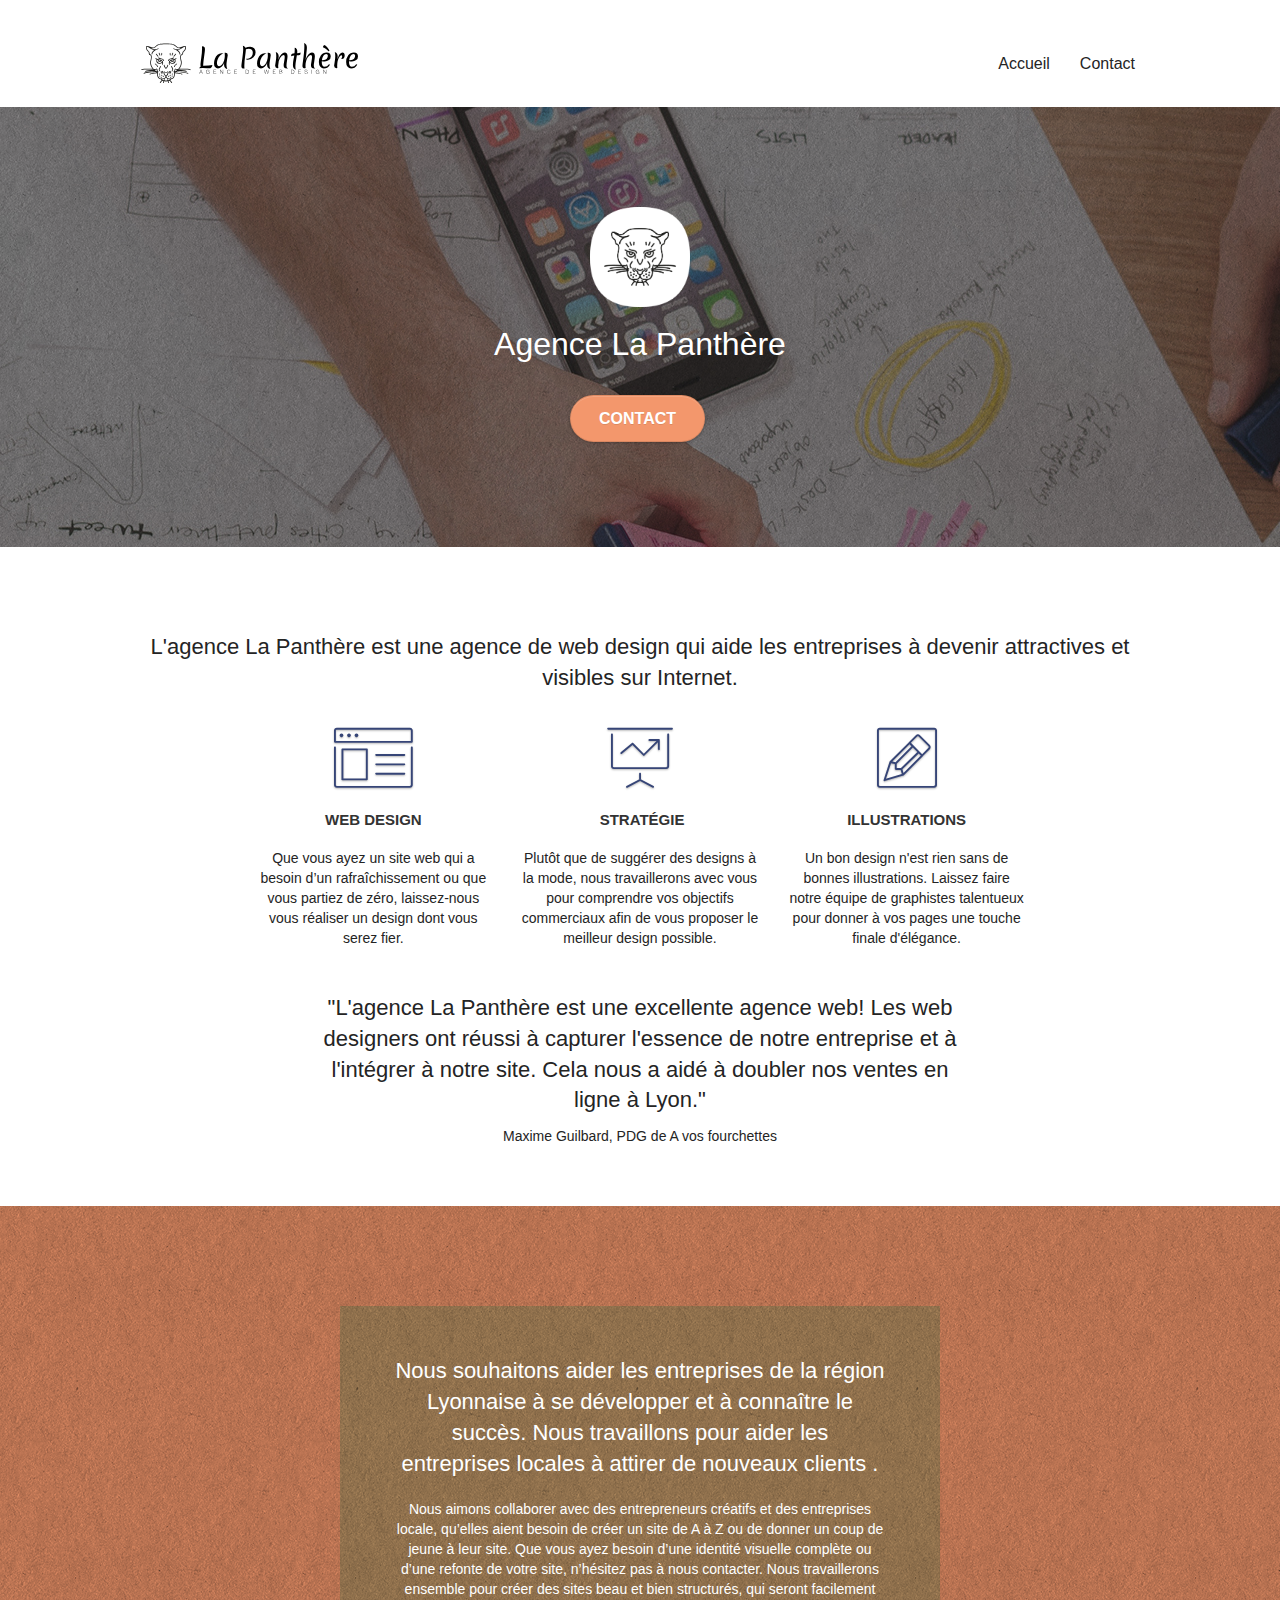
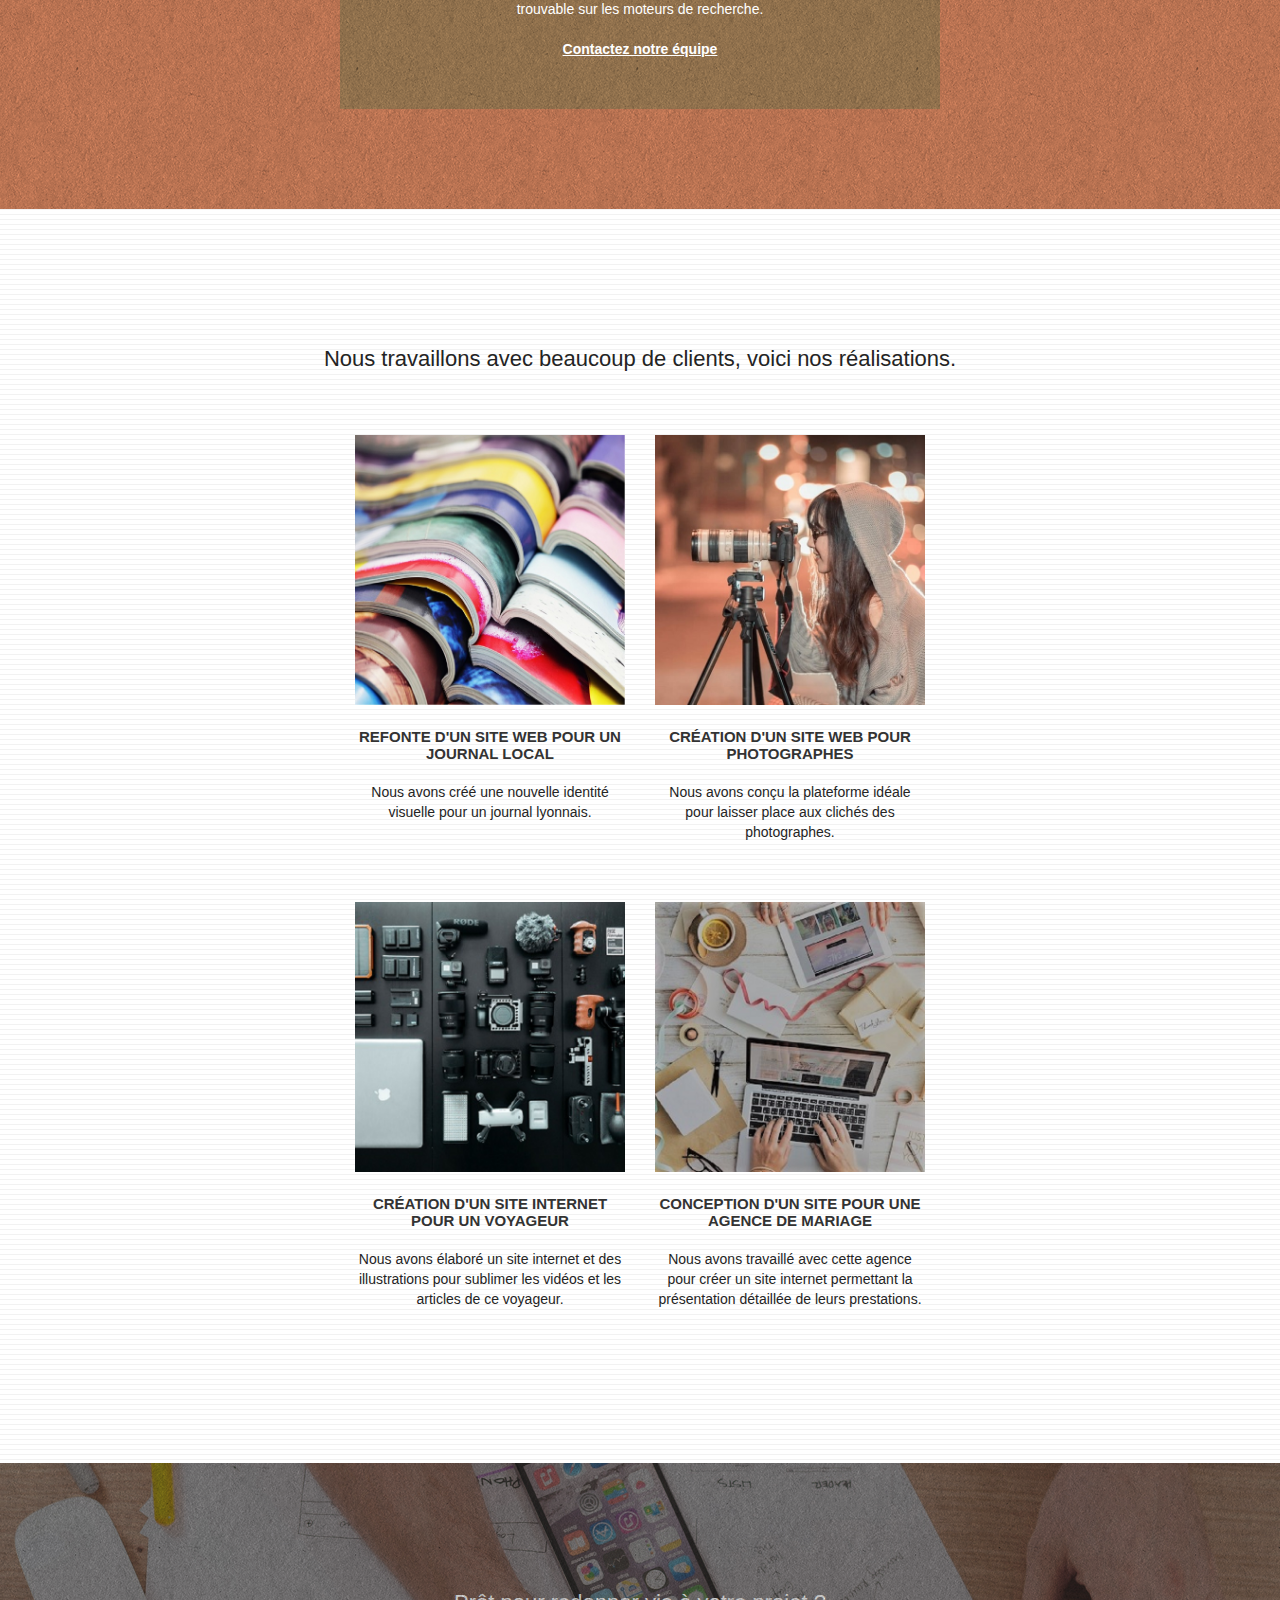
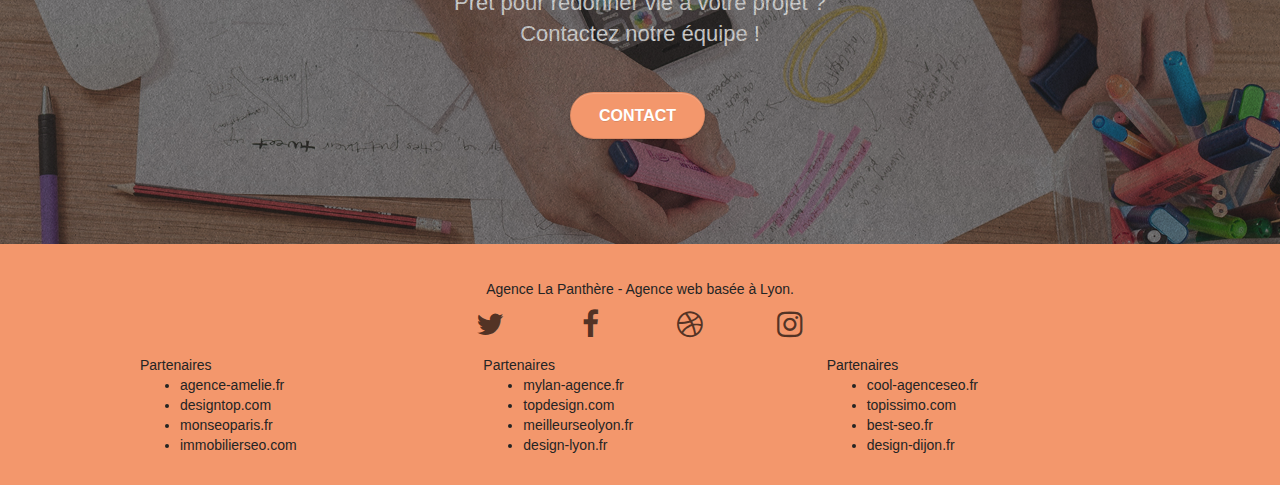
<file: index.html>
<!doctype html>
<html lang="fr">

<head>
	<meta charset="utf-8">
	<meta name="keywords"
		content="entreprise webdesign Lyon, agence design lyon, agence design, agence webdesign, seo, site web, site internet ">
	<meta name="description"
		content="Une agence de webmarketing  à Lyon Panthère est spécialisée dans la promotion de contenus digitaux pour développer la visibilité d’une entreprise ou d’une institution. Elle propose ainsi diverses prestations en actionnant divers leviers sur différents supports : moteurs de recherche, réseaux sociaux, emailing, affiliation … en fonction de la stratégie de marketing digital de son client.">
	<meta name="viewport" content="width=device-width, initial-scale=1.0, viewport-fit=cover">
	<link rel="shortcut icon" type="image/png" href="favicon.jpg">

	<link rel="stylesheet" type="text/css" href="./css/bootstrap.css">
	<link rel="stylesheet" type="text/css" href="style.css">
	<link rel="stylesheet" type="text/css" href="./css/font-awesome.css">
	<link rel="stylesheet" type="text/css" href="./css/et-line.css">


	<script src="./js/jquery-2.1.0.js"></script>
	<script src="./js/bootstrap.js"></script>
	<script src="./js/blocs.js"></script>
	<script src="./js/jquery.touchSwipe.js" defer></script>
	<script src="./js/gmaps.js"></script>

	<title>Agence Panthère</title>


	<!-- Analytics -->

	<!-- Analytics END -->

</head>

<body>
	<!-- Principal conteneur -->
	<div class="page-container">

		<!-- bloc-0 -->
		<div class="bloc bgc-white l-bloc " id="bloc-0">
			<div class="container bloc-sm">

				<nav class="navbar row">
					<div class="navbar-header">
						<!-- <div class="keywords" style="color:#cccccc;font-size:1px;">Agence web à lyon, stratégie web,
							web design, illustrations, design de site web, site web, web, internet, site internet, site
						</div> -->
						<a class="navbar-brand" href="index.html"><img src="img/agence-la-panthere-monochrome.svg"
								alt="un logo d'agence monochrome avec une tete de panthère" height="40" /></a>
						<!-- <div class="keywords" style="color:#cccccc;font-size:1px;">Agence web à lyon, stratégie web,
							web design, illustrations, design de site web, site web, web, internet, site internet, site
						</div> -->
						<button id="nav-toggle" type="button" class="ui-navbar-toggle navbar-toggle"
							data-toggle="collapse" data-target=".navbar-1">
							<span class="sr-only">Toggle navigation</span><span class="icon-bar"></span><span
								class="icon-bar"></span><span class="icon-bar"></span>
						</button>
					</div>
					<div class="collapse navbar-collapse navbar-1 special-dropdown-nav">
						<ul class="site-navigation nav navbar-nav">
							<li>
								<a href="index.html">Accueil</a>
							</li>
							<li>
							</li>
							<li>
								<a href="page2.html">Contact</a>
							</li>
						</ul>
					</div>
				</nav>
			</div>
		</div>
		<!-- bloc-0 END -->

		<!-- bloc-1-presentation -->
		<div class="bloc bgc-dark-slate-blue bg-banniere d-bloc bg-t-edge bloc-bg-texture texture-paper b-parallax"
			id="bloc-1-hero">
			<div class="container bloc-lg">
				<div class="row tight-width-whitespace">
					<div class="col-sm-12">
						<img src="img/logo.png" class="center-block image-resize-mode" width="100"
							alt="un logo monochrome avec une tete de panthère" />
						<h1 class="text-center hero-bloc-text tc-white ">
							Agence La Panthère
						</h1>
						<div class="text-center">
							<a href="page2.html" class="btn btn-lg btn-clean btn-rd cta-hero btn-atomic-tangerine"
								id="cta-hero">Contact</a>
						</div>
					</div>
				</div>
			</div>
		</div>
		<!-- bloc-1-presentation END -->

		<!-- bloc-2-services -->
		<div class="bloc bgc-white l-bloc" id="bloc-2-services">
			<div class="container bloc-md">
				<div class="row">
					<div class="col-sm-12 text-center">

						<h2>L'agence La Panthère est une agence de web design qui aide les entreprises à devenir
							attractives et visibles sur Internet.</h2>
					</div>
				</div>
				<div class="row voffset-lg med-width-whitespace">
					<div class="col-sm-4">
						<div class="text-center">
							<span class="et-icon-browser sm-shadow icon-dark-slate-blue icons icon-lg"></span>
						</div>
						<h3 class="mg-md text-center">
							Web design
						</h3>
						<p class="text-center ">
							Que vous ayez un site web qui a besoin d&rsquo;un rafraîchissement ou que vous partiez de
							zéro, laissez-nous vous réaliser un design dont vous serez fier.
						</p>
					</div>
					<div class="col-sm-4">
						<div class="text-center">
							<span class="et-icon-presentation sm-shadow icon-dark-slate-blue icons icon-lg"></span>
						</div>
						<h3 class="mg-md text-center">
							&nbsp;Stratégie
						</h3>
						<p class="text-center ">
							Plutôt que de suggérer des designs à la mode, nous travaillerons avec vous pour comprendre
							vos objectifs commerciaux afin de vous proposer le meilleur design possible.<br>
						</p>
					</div>
					<div class="col-sm-4">
						<div class="text-center">
							<span class="et-icon-edit sm-shadow icon-dark-slate-blue icons icon-lg"></span>
						</div>
						<h3 class="mg-md text-center">
							Illustrations
						</h3>
						<p class="text-center ">
							Un bon design n'est rien sans de bonnes illustrations. Laissez faire notre équipe de
							graphistes talentueux pour donner à vos pages une touche finale d'élégance.
						</p>
					</div>
				</div>
				<div class="row voffset-lg voffset">
					<div class="col-xs-12 col-md-8 col-md-offset-2 text-center">
						<h2>
							"L'agence La Panthère est une excellente agence web! Les web designers ont réussi à
							capturer
							l'essence de notre entreprise et à l'intégrer à notre site. Cela nous a aidé à doubler
							nos
							ventes en ligne à Lyon."
						</h2>

						<p> Maxime Guilbard, PDG de A vos fourchettes</p>
					</div>
				</div>
			</div>
		</div>
		<!-- bloc-2-services END -->

		<!-- bloc-3-what-i-do -->
		<div class="bloc tc-white bgc-atomic-tangerine bg-presentation d-bloc bloc-bg-texture texture-paper b-parallax"
			id="bloc-3-what-i-do">
			<div class="container bloc-lg">
				<div class="row tight-width-whitespace black-background">
					<div class="col-sm-12">
						<h2 class="mg-md text-center tc-white">
							Nous souhaitons aider les entreprises de la région Lyonnaise à se développer et à connaître
							le succès. Nous travaillons pour aider les entreprises locales à attirer de nouveaux clients
							.<br>
						</h2>
						<p class="text-center white">
							Nous aimons collaborer avec des entrepreneurs créatifs et des entreprises locale, qu’elles
							aient besoin de créer un site de A à Z ou de donner un coup de jeune à leur site. Que vous
							ayez besoin d’une identité visuelle complète ou d’une refonte de votre site, n’hésitez pas à
							nous contacter. Nous travaillerons ensemble pour créer des sites beau et bien structurés,
							qui seront facilement trouvable sur les moteurs de recherche. <br><br><a
								class="ltc-white bold-link" href="page2.html">Contactez notre équipe</a><br>
						</p>
					</div>
				</div>
			</div>
		</div>
		<!-- bloc-3-what-i-do END -->

		<!-- bloc-4-portfolio -->
		<div class="bloc bgc-white bg-lines-h2-bg bg-repeat l-bloc" id="bloc-4-portfolio">
			<div class="container bloc-lg">
				<div class="row">
					<div class="col-sm-12 text-center">
						<h2>Nous travaillons avec beaucoup de clients, voici nos réalisations.</h2>
					</div>
				</div>
				<div class="row tight-width-whitespace portfolio-row">
					<div class="col-sm-6">
						<a href="#" data-lightbox="img/1.jpg" data-gallery-id="gallery-1"
							data-caption="Refonte d'un site web pour un journal local" data-frame="snapshot-lb"><img
								src="img/1.jpg" alt="les journaux de différentes couleurs"
								class="img-responsive portfolio-thumb" /></a>
						<h3 class="mg-md text-center">
							Refonte d'un site web pour un journal local
						</h3>
						<p class="text-center">
							Nous avons créé une nouvelle identité visuelle pour un journal lyonnais.
						</p>
					</div>
					<div class="col-sm-6">
						<a href="#" data-lightbox="img/2.jpg" data-gallery-id="gallery-1"
							data-caption="Création d'un site web pour photographes" data-frame="snapshot-lb"><img
								src="img/2.jpg" class="img-responsive portfolio-thumb"
								alt="une fille qui prend une photo" /></a>
						<h3 class="mg-md text-center">
							Création d'un site web pour photographes
						</h3>
						<p class="text-center">
							Nous avons conçu la plateforme idéale pour laisser place aux clichés des photographes.
						</p>
					</div>
				</div>
				<div class="row tight-width-whitespace portfolio-row">
					<div class="col-sm-6">
						<a href="#" data-lightbox="img/3.bmp" data-gallery-id="gallery-1"
							data-caption="Création d'un site internet pour un voyageur" data-frame="snapshot-lb"><img
								src="img/3.bmp" class="img-responsive portfolio-thumb"
								alt="différents équipements pour la photographie" /></a>
						<h3 class="mg-md text-center">
							Création d'un site internet pour un voyageur
						</h3>
						<p class="text-center">
							Nous avons élaboré un site internet et des illustrations pour sublimer les vidéos et les
							articles de ce voyageur.
						</p>
					</div>
					<div class="col-sm-6">
						<a href="#" data-lightbox="img/4.bmp" data-gallery-id="gallery-1"
							data-caption="Conception d'un site pour une agence de mariage" data-frame="snapshot-lb"><img
								src="img/4.bmp" class="img-responsive portfolio-thumb"
								alt="une bureau de travail, des personnes qui travaillent sur les ordinateurs portables" /></a>
						<h3 class="mg-md text-center">
							Conception d'un site pour une agence de mariage
						</h3>
						<p class="text-center">
							Nous avons travaillé avec cette agence pour créer un site internet permettant la
							présentation détaillée de leurs prestations.
						</p>
					</div>
				</div>
			</div>
		</div>
		<!-- bloc-4-portfolio END -->

		<!-- bloc-5-cta -->
		<div class="bloc bgc-dark-slate-blue bg-banniere d-bloc bloc-bg-texture texture-paper" id="bloc-5-cta">
			<div class="container bloc-lg">
				<div class="row">
					<h2 class="mg-md text-center tc-white">
						Prêt pour redonner vie à votre projet ?<br>Contactez notre équipe !
					</h2>
					<div class="col-sm-12 text-center">
						<a href="page2.html"
							class="btn btn-atomic-tangerine btn-clean btn-rd btn-lg cta-hero">Contact</a>
					</div>
				</div>
			</div>
		</div>
		<!-- bloc-5-cta END -->

		<!-- Footer - bloc-8 -->
		<div class="bloc bgc-atomic-tangerine d-bloc" id="bloc-8">
			<div class="container bloc-sm">
				<div class="row">
					<div class="col-sm-12">
						<p class="text-center">
							Agence La Panthère - Agence web basée à Lyon.<br>
						</p>
						<div class="row row-no-gutters social">
							<div class="col-sm-3">
								<div class="text-center">
									<a class="social" href="#"><span class="fa fa-twitter icon-md"></span></a>
								</div>
							</div>
							<div class="col-sm-3">
								<div class="text-center">
									<a class="social" href="#"><span class="fa fa-facebook icon-md"></span></a>
								</div>
							</div>
							<div class="col-sm-3">
								<div class="text-center">
									<a class="social" href="#"><span class="fa fa-dribbble icon-md"></span></a>
								</div>
							</div>
							<div class="col-sm-3">
								<div class="text-center">
									<a class="social" href="#"><span class="fa fa-instagram icon-md"></span></a>
								</div>
							</div>
							<!-- <div class="keywords" style="color:#F3976C;">Agence web à lyon, stratégie web, web design,
								illustrations, design de site web, site web, web, internet, site internet, site</div> -->
						</div>
						<div class="row">
							<div class="col-sm-4">
								Partenaires
								<ul>
									<li><a href="#">agence-amelie.fr</a></li>
									<li><a href="#">designtop.com</a></li>
									<li><a href="#">monseoparis.fr</a></li>
									<li><a href="#">immobilierseo.com</a></li>
								</ul>
							</div>
							<div class="col-sm-4">
								Partenaires
								<ul>
									<li><a href="#">mylan-agence.fr</a></li>
									<li><a href="#">topdesign.com</a></li>
									<li><a href="#">meilleurseolyon.fr</a></li>
									<li><a href="#">design-lyon.fr</a></li>
								</ul>
							</div>
							<div class="col-sm-4">
								Partenaires
								<ul>
									<li><a href="#">cool-agenceseo.fr</a></li>
									<li><a href="#">topissimo.com</a></li>
									<li><a href="#">best-seo.fr</a></li>
									<li><a href="#">design-dijon.fr</a></li>
								</ul>
							</div>
						</div>
					</div>
				</div>
			</div>
		</div>
		<!-- Footer - bloc-8 END -->

	</div>
	<!-- Principal conteneur END -->


</body>

</html>
</file>
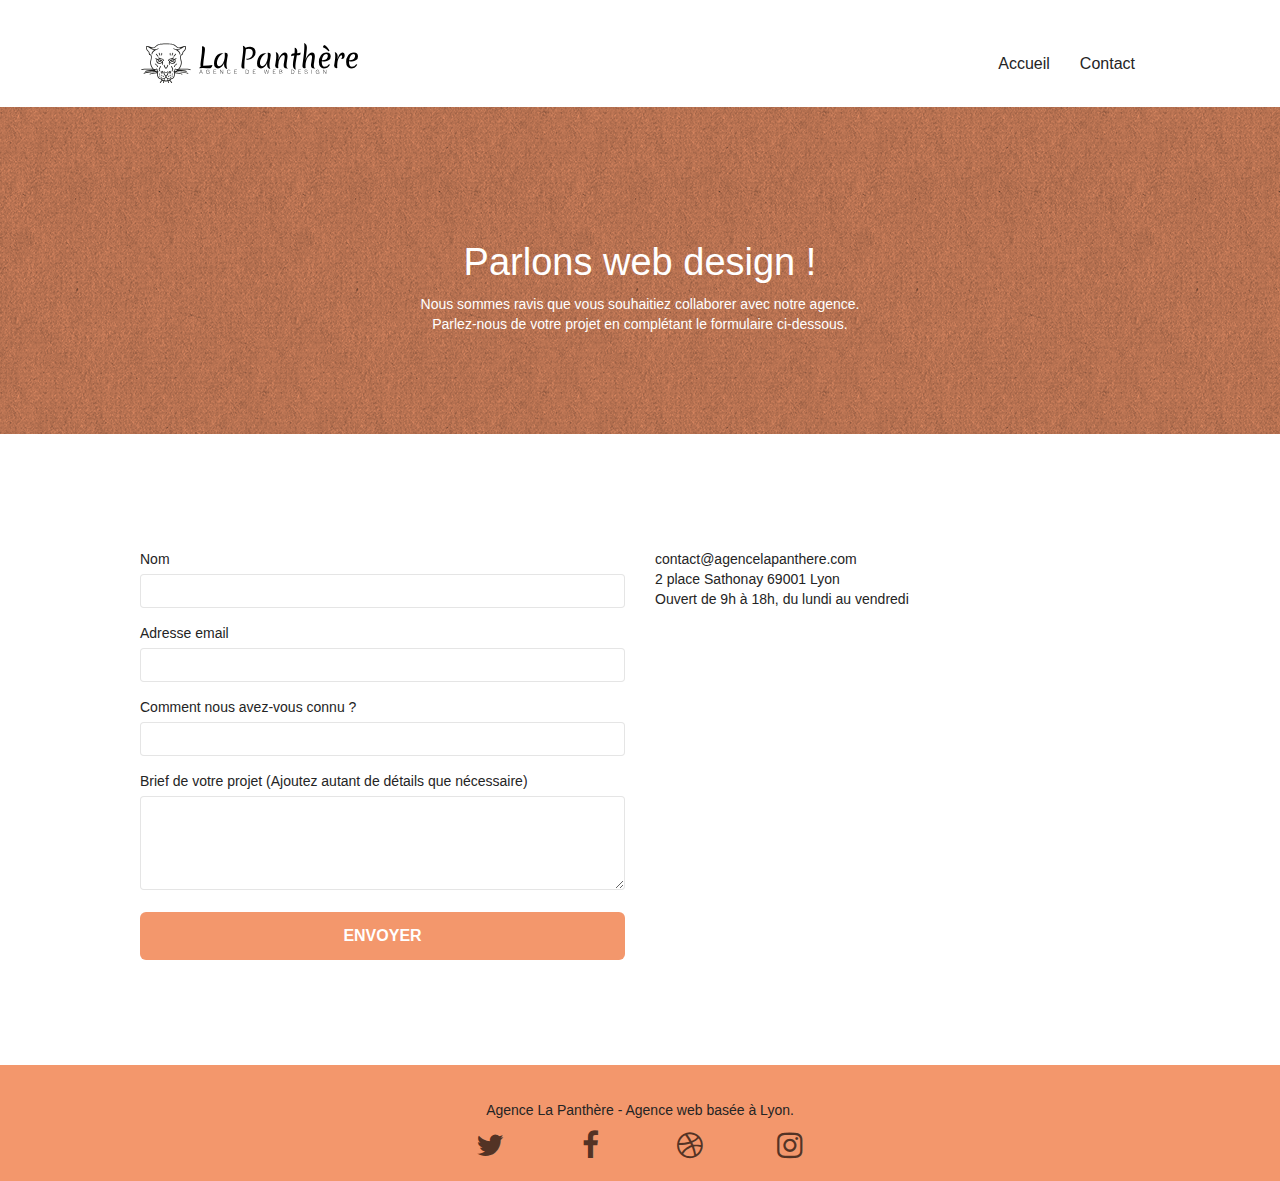
<file: page2.html>
<!doctype html>
<html lang="fr">

<head>
	<meta charset="utf-8">
	<meta name="keywords"
		content="entreprise webdesign Lyon, agence design lyon, agence design, agence webdesign, seo, site web, site internet ">
	<meta name="description"
		content="Une agence de webmarketing  à Lyon Panthère est spécialisée dans la promotion de contenus digitaux pour développer la visibilité d’une entreprise ou d’une institution. Elle propose ainsi diverses prestations en actionnant divers leviers sur différents supports : moteurs de recherche, réseaux sociaux, emailing, affiliation … en fonction de la stratégie de marketing digital de son client.">
	<meta name="viewport" content="width=device-width, initial-scale=1.0, viewport-fit=cover">
	<link rel="shortcut icon" type="image/png" href="favicon.jpg">

	<link rel="stylesheet" type="text/css" href="./css/bootstrap.css">
	<link rel="stylesheet" type="text/css" href="style.css">
	<link rel="stylesheet" type="text/css" href="./css/font-awesome.css">
	<link rel="stylesheet" type="text/css" href="./css/et-line.css">


	<script src="./js/jquery-2.1.0.js"></script>
	<script src="./js/bootstrap.js"></script>
	<script src="./js/blocs.js"></script>
	<script src="./js/jquery.touchSwipe.js" defer></script>
	<script src="./js/gmaps.js"></script>

	<title>Contact</title>


	<!-- Analytics -->

	<!-- Analytics END -->

</head>

<body>
	<!-- Principal conteneur -->
	<div class="page-container">

		<!-- bloc-0 -->
		<div class="bloc bgc-white l-bloc " id="bloc-0">
			<div class="container bloc-sm">
				<nav class="navbar row">
					<div class="navbar-header">
						<a class="navbar-brand" href="index.html"><img src="img/agence-la-panthere-monochrome.svg"
								alt="atlanta web design logo" height="40" /></a>
						<button id="nav-toggle" type="button" class="ui-navbar-toggle navbar-toggle"
							data-toggle="collapse" data-target=".navbar-1">
							<span class="sr-only">Toggle navigation</span><span class="icon-bar"></span><span
								class="icon-bar"></span><span class="icon-bar"></span>
						</button>
					</div>
					<div class="collapse navbar-collapse navbar-1 special-dropdown-nav">
						<ul class="site-navigation nav navbar-nav">
							<li>
								<a href="index.html">Accueil</a>
							</li>
							<li>
							</li>
							<li>
								<a href="page2.html">Contact</a>
							</li>
						</ul>
					</div>
				</nav>
			</div>
		</div>
		<!-- bloc-0 END -->

		<!-- bloc-6 -->
		<div class="bloc bg-dots-bg bg-repeat bgc-atomic-tangerine d-bloc bloc-bg-texture texture-paper" id="bloc-6">
			<div class="container bloc-lg">
				<div class="row">
					<div class="col-sm-12">
						<h1 class="text-center hero-bloc-text tc-white">
							Parlons web design !
						</h1>
						<p class="text-center mg-lg tc-white tight-width-whitespace">
							Nous sommes ravis que vous souhaitiez collaborer avec notre agence.<br>
							Parlez-nous de votre projet en complétant le formulaire ci-dessous.
						</p>
					</div>
				</div>
			</div>
		</div>
		<!-- bloc-6 END -->

		<!-- bloc-7 -->
		<div class="bloc bgc-white l-bloc" id="bloc-7">
			<div class="container bloc-lg">
				<div class="row">
					<div class="col-sm-6">
						<form id="form_1" novalidate data-success-msg="Your message has been sent."
							data-fail-msg="Sorry it seems that our mail server is not responding, Sorry for the inconvenience!">
							<div class="form-group">
								<label for="name">
									Nom
								</label>
								<input id="name" class="form-control" required />
							</div>
							<div class="form-group">
								<label for="email">
									Adresse email
								</label>
								<input id="email" class="form-control" type="email" required />
							</div>
							<div class="form-group">
								<label for="input_504">
									Comment nous avez-vous connu ?
								</label>
								<input class="form-control" type="email" required id="input_504" />
							</div>
							<div class="form-group">
								<label for="message">
									Brief de votre projet (Ajoutez autant de détails que nécessaire)<br>
								</label><textarea id="message" class="form-control" rows="4" cols="50"
									required></textarea>
							</div>
							<button class="bloc-button btn btn-lg btn-block cta-hero btn-atomic-tangerine"
								type="submit">
								Envoyer
							</button>
						</form>
					</div>
					<div class="col-sm-6">
						<p>
							contact@agencelapanthere.com<br>2 place Sathonay 69001 Lyon<br>Ouvert de 9h à 18h, du lundi
							au vendredi<br>
						</p>
					</div>
				</div>
			</div>
		</div>
		<!-- bloc-7 END -->

		<!-- ScrollToTop Button -->
		<a class="bloc-button btn btn-d scrollToTop" onclick="scrollToTarget('1')"><span
				class="fa fa-chevron-up"></span></a>
		<!-- ScrollToTop Button END-->


		<!-- Footer - bloc-8 -->
		<div class="bloc bgc-atomic-tangerine d-bloc" id="bloc-8">
			<div class="container bloc-sm">
				<div class="row">
					<div class="col-sm-12">
						<p class="text-center">
							Agence La Panthère - Agence web basée à Lyon.<br>
						</p>
						<div class="row row-no-gutters social">
							<div class="col-sm-3">
								<div class="text-center">
									<a class="social" href="#"><span class="fa fa-twitter icon-md"></span></a>
								</div>
							</div>
							<div class="col-sm-3">
								<div class="text-center">
									<a class="social" href="#"><span class="fa fa-facebook icon-md"></span></a>
								</div>
							</div>
							<div class="col-sm-3">
								<div class="text-center">
									<a class="social" href="#"><span class="fa fa-dribbble icon-md"></span></a>
								</div>
							</div>
							<div class="col-sm-3">
								<div class="text-center">
									<a class="social" href="#"><span class="fa fa-instagram icon-md"></span></a>
								</div>
							</div>
						</div>
					</div>
				</div>
			</div>
		</div>
		<!-- Footer - bloc-8 END -->

	</div>
	<!-- Principal conteneur END -->


</body>

</html>
</file>
<file: style.css>
body {
    margin: 0;
    padding: 0;
    background: #FFF;
    overflow-x: hidden;
    -webkit-font-smoothing: antialiased;
    -moz-osx-font-smoothing: grayscale;
}

a,
button {
    transition: all .3s ease-in-out;
    outline: none !important;
}

a:hover {
    text-decoration: none;
    cursor: pointer;
}

#page-loading-blocs-notifaction {
    position: fixed;
    top: 0;
    bottom: 0;
    width: 100%;
    z-index: 100000;
    background: #FFFFFF url("img/pageload-spinner.gif") no-repeat center center;
}

.bloc {
    width: 100%;
    clear: both;
    background: 50% 50% no-repeat;
    padding: 0 50px;
    -webkit-background-size: cover;
    -moz-background-size: cover;
    -o-background-size: cover;
    background-size: cover;
    position: relative;
}

.bloc .container {
    padding-left: 0;
    padding-right: 0;
}

.bloc-lg {
    padding: 100px 50px;
}

.bloc-md {
    padding: 50px;
}

.bloc-sm {
    padding: 20px 50px;
}

.bg-center,
.bg-l-edge,
.bg-r-edge,
.bg-t-edge,
.bg-b-edge,
.bg-tl-edge,
.bg-bl-edge,
.bg-tr-edge,
.bg-br-edge,
.bg-repeat {
    -webkit-background-size: auto !important;
    -moz-background-size: auto !important;
    -o-background-size: auto !important;
    background-size: auto !important;
}

.bg-repeat {
    background: repeat;
}

.bg-t-edge {
    background: top no-repeat;
}

.bloc-bg-texture::before {
    content: "";
    background-size: 2px 2px;
    position: absolute;
    top: 0;
    bottom: 0;
    left: 0;
    right: 0;
}

.texture-paper::before {
    background: url("img/texture-paper.png");
    background-size: 280px 280px;
}

.b-parallax {
    background-attachment: fixed;
}

.d-bloc {
    color: rgba(255, 255, 255, .7);
}

.d-bloc button:hover {
    color: rgba(255, 255, 255, .9);
}

.d-bloc .icon-round,
.d-bloc .icon-square,
.d-bloc .icon-rounded,
.d-bloc .icon-semi-rounded-a,
.d-bloc .icon-semi-rounded-b {
    border-color: rgba(255, 255, 255, .9);
}

.d-bloc .divider-h span {
    border-color: rgba(255, 255, 255, .2);
}

.d-bloc .a-btn,
.d-bloc .navbar a,
.d-bloc .navbar-brand,
.d-bloc a .icon-sm,
.d-bloc a .icon-md,
.d-bloc a .icon-lg,
.d-bloc a .icon-xl,
.d-bloc h1 a,
.d-bloc h2 a,
.d-bloc h3 a,
.d-bloc h4 a,
.d-bloc h5 a,
.d-bloc h6 a,
.d-bloc p a {
    color: rgba(0, 0, 0, 0.658);
}

.d-bloc .a-btn:hover,
.d-bloc .navbar a:hover,
.d-bloc .navbar-brand:hover,
.d-bloc a:hover .icon-sm,
.d-bloc a:hover .icon-md,
.d-bloc a:hover .icon-lg,
.d-bloc a:hover .icon-xl,
.d-bloc h1 a:hover,
.d-bloc h2 a:hover,
.d-bloc h3 a:hover,
.d-bloc h4 a:hover,
.d-bloc h5 a:hover,
.d-bloc h6 a:hover,
.d-bloc p a:hover {
    color: rgba(255, 255, 255, 1);
}

.d-bloc .navbar-toggle .icon-bar {
    background: rgba(255, 255, 255, 1);
}

.d-bloc .btn-wire,
.d-bloc .btn-wire:hover {
    color: rgba(255, 255, 255, 1);
    border-color: rgba(255, 255, 255, 1);
}

.d-bloc .panel {
    color: rgba(0, 0, 0, .5);
}

.d-bloc .panel button:hover {
    color: rgba(0, 0, 0, .7);
}

.d-bloc .panel icon {
    border-color: rgba(0, 0, 0, .7);
}

.d-bloc .panel .divider-h span {
    border-color: rgba(0, 0, 0, .1);
}

.d-bloc .panel .a-btn {
    color: rgba(0, 0, 0, .6);
}

.d-bloc .panel .a-btn:hover {
    color: rgba(0, 0, 0, 1);
}

.d-bloc .panel .btn-wire,
.d-bloc .panel .btn-wire:hover {
    color: rgba(0, 0, 0, .7);
    border-color: rgba(0, 0, 0, .3);
}

.d-bloc .panel,
.l-bloc {
    color: rgba(0, 0, 0, .5);
}

.d-bloc .panel button:hover,
.l-bloc button:hover {
    color: rgba(0, 0, 0, .7);
}

.l-bloc .icon-round,
.l-bloc .icon-square,
.l-bloc .icon-rounded,
.l-bloc .icon-semi-rounded-a,
.l-bloc .icon-semi-rounded-b {
    border-color: rgba(0, 0, 0, .7);
}

.d-bloc .panel .divider-h span,
.l-bloc .divider-h span {
    border-color: rgba(0, 0, 0, .1);
}

.d-bloc .panel .a-btn,
.l-bloc .a-btn,
.l-bloc .navbar a,
.l-bloc .navbar-brand,
.l-bloc a .icon-sm,
.l-bloc a .icon-md,
.l-bloc a .icon-lg,
.l-bloc a .icon-xl,
.l-bloc h1 a,
.l-bloc h2 a,
.l-bloc h3 a,
.l-bloc h4 a,
.l-bloc h5 a,
.l-bloc h6 a,
.l-bloc p a {
    color: rgba(0, 0, 0, .6);
}

.d-bloc .panel .a-btn:hover,
.l-bloc .a-btn:hover,
.l-bloc .navbar a:hover,
.l-bloc .navbar-brand:hover,
.l-bloc a:hover .icon-sm,
.l-bloc a:hover .icon-md,
.l-bloc a:hover .icon-lg,
.l-bloc a:hover .icon-xl,
.l-bloc h1 a:hover,
.l-bloc h2 a:hover,
.l-bloc h3 a:hover,
.l-bloc h4 a:hover,
.l-bloc h5 a:hover,
.l-bloc h6 a:hover,
.l-bloc p a:hover {
    color: rgba(0, 0, 0, 1);
}

.l-bloc .navbar-toggle .icon-bar {
    color: rgba(0, 0, 0, .6);
}

.d-bloc .panel .btn-wire,
.d-bloc .panel .btn-wire:hover,
.l-bloc .btn-wire,
.l-bloc .btn-wire:hover {
    color: rgba(0, 0, 0, .7);
    border-color: rgba(0, 0, 0, .3);
}

.voffset {
    margin-top: 30px;
}

.voffset-lg {
    margin-top: 80px;
}

.row-no-gutters {
    margin-right: 0;
    margin-left: 0;
}

.row.row-no-gutters>[class^="col-"],
.row.row-no-gutters>[class*=" col-"] {
    padding-right: 0;
    padding-left: 0;
}

.row {
    margin-top: 15px;
    color: #242424;
}

#bloc-1-hero h1 {
    font-size: 32px;
}

.navbar {
    margin-bottom: 0;
    z-index: 1;
}

.navbar-brand {
    height: auto;
    padding: 3px 15px;
    font-size: 25px;
    font-weight: normal;
    font-weight: 600;
    line-height: 44px;
}

.navbar-brand img {
    max-height: 200px;
    margin: 0 5px 0 0;
    display: inline;
}

.navbar-brand img[src$=svg] {
    min-width: 100px;
}

.nav-center .navbar-brand img {
    margin: 0;
}

.navbar .nav {
    padding-top: 2px;
    margin-right: -16px;
    float: right;
    z-index: 1;
}

.nav>li {
    float: left;
    margin-top: 4px;
    font-size: 16px;
}

.navbar-nav .open .dropdown-menu>li>a {
    text-align: inherit;
}

.nav>li a:hover,
.nav>li a:focus {
    background: transparent;
}

.navbar-toggle {
    margin: 10px 10px 0 0;
    border: 0px;
}

.navbar-toggle:hover {
    background: transparent !important;
}

.navbar-toggle .icon-bar {
    background-color: rgba(0, 0, 0, .5);
    width: 26px;
}

.nav-invert .navbar .nav {
    float: left;
}

.nav-invert .navbar-header,
.nav-invert .navbar-brand {
    float: right;
    position: relative;
    z-index: 2;
}

@media (min-width: 768px) {
    .site-navigation {
        position: absolute;
        top: 50%;
        right: 20px;
        transform: translate(0, -50%);
        -webkit-transform: translateY(-50%);
    }

    .nav>li .dropdown-menu a,
    .nav>li .dropdown-menu a:hover {
        color: #484848;
    }

    .nav-invert .site-navigation {
        left: 0;
        right: 0;
    }

    .nav-center {
        text-align: center;
    }

    .nav-center .navbar-header {
        width: 100%;
    }

    .nav-center .navbar-header,
    .nav-center .navbar-brand,
    .nav-center .nav>li {
        float: none;
        display: inline-block;
    }

    .nav-center .site-navigation {
        position: relative;
        width: 100%;
        right: 0;
        margin-right: 0px;
        margin-top: 20px;
    }

    .nav-center.mini-nav .navbar-toggle {
        float: none;
        margin: 10px auto 0;
    }
}

.nav>li>.dropdown a {
    background: none !important;
    display: block;
    padding: 14px 15px;
}

nav .caret {
    margin: 0 5px;
}

.dropdown-menu .dropdown-menu {
    top: -8px;
    left: 100%;
}

.dropdown-menu .dropmenu-flow-right {
    top: 100%;
    left: 0;
    margin-left: -1px;
    border-top-left-radius: 0;
    border-top-right-radius: 0;
}

.dropdown-menu .dropdown span {
    border: 4px solid black;
    border-top-color: transparent;
    border-right-color: transparent;
    border-bottom-color: transparent;
    margin: 6px -5px 0 0 !important;
    float: right;
}

.mg-md {
    margin-top: 10px;
    margin-bottom: 20px;
}

.mg-lg {
    margin-top: 10px;
    margin-bottom: 40px;
}

.btn {
    margin: 0 5px 5px 0;
}

.btn.pull-right {
    margin: 0 0 5px 5px;
}

.btn-d,
.btn-d:hover,
.btn-d:focus {
    color: #FFF;
    background: rgba(0, 0, 0, .3);
}

button {
    outline: none !important;
}

.btn-rd {
    border-radius: 40px;
}

.btn-clean {
    border: 1px solid rgba(0, 0, 0, .08);
    border-bottom-color: rgba(0, 0, 0, .1);
    text-shadow: 0 1px 0 rgba(0, 0, 1, .1);
    box-shadow: 0 1px 3px rgba(0, 0, 1, .25), inset 0 1px 0 0 rgba(255, 255, 255, .15);
}

.icon-md {
    font-size: 30px !important;
}

.icon-lg {
    font-size: 60px !important;
}

.sm-shadow {
    text-shadow: 0 1px 2px rgba(0, 0, 0, .3);
}

.panel-sq,
.panel-sq .panel-heading,
.panel-sq .panel-footer {
    border-radius: 0;
}

.panel-rd {
    border-radius: 30px;
}

.panel-rd .panel-heading {
    border-radius: 29px 29px 0 0;
}

.panel-rd .panel-footer {
    border-radius: 0 0 29px 29px;
}

.form-control {
    border-color: rgba(0, 0, 0, .1);
    box-shadow: none;
}

.scrollToTop {
    width: 40px;
    height: 40px;
    position: fixed;
    bottom: 20px;
    right: 20px;
    opacity: 0;
    z-index: 500;
    transition: all .3s ease-in-out;
}

.scrollToTop span {
    margin-top: 6px;
}

.showScrollTop {
    font-size: 14px;
    opacity: 1;
}

a[data-lightbox] {
    position: relative;
    display: block;
    text-align: center;
}

a[data-lightbox]:hover::before {
    content: "+";
    font-family: "HelveticaNeue-Light", "Helvetica Neue Light", "Helvetica Neue", Helvetica, Arial;
    font-size: 32px;
    width: 50px;
    height: 50px;
    margin-left: -25px;
    border-radius: 50%;
    background: rgba(0, 0, 0, .6);
    color: #FFF;
    font-weight: 100;
    z-index: 1;
    position: absolute;
    top: 50%;
    transform: translateY(-50%);
    -webkit-transform: translateY(-50%);
}

a[data-lightbox]:hover img {
    opacity: 0.6;
    -webkit-animation-fill-mode: none;
    animation-fill-mode: none;
}

#lightbox-modal {
    display: flex;
    align-items: center;
}

#lightbox-modal .modal-dialog {
    width: 90%;
    max-width: 900px;
    margin: 0 auto 0;
}

#lightbox-modal .modal-dialog img {
    max-height: 90vh;
    margin: 0 auto;
}

.lightbox-caption {
    padding: 20px;
    color: #FFF;
    background: rgba(0, 0, 0, .5);
    position: absolute;
    left: 15px;
    right: 15px;
    bottom: 5px;
}

.close-lightbox {
    color: #FFF;
    font-size: 30px;
    position: absolute;
    top: 20px;
    right: 20px;
    z-index: 20;
    background: rgba(0, 0, 0, .5);
    border: none;
    line-height: 30px;
    padding: 0 9px 5px;
    opacity: 0.3;
}

.close-lightbox:hover,
.next-lightbox:hover,
.prev-lightbox:hover {
    opacity: 1.0;
    color: #FFF;
}

.next-lightbox,
.prev-lightbox {
    font-size: 20px;
    color: rgba(255, 255, 255, .9);
    background: rgba(0, 0, 0, .5);
    transition: all .2s ease-in-out;
    position: absolute;
    top: 45%;
    z-index: 1;
    opacity: 0.4;
}

.next-lightbox {
    padding: 6px 8px 1px 13px;
    right: 25px;
}

.prev-lightbox {
    padding: 6px 13px 1px 10px;
    left: 25px;
}

.snapshot-lb .modal-body {
    padding-bottom: 45px;
}

.snapshot-lb .lightbox-caption {
    padding: 0;
    color: rgba(0, 0, 0, .5);
    background: none;
}

h1,
h2,
h3,
h4,
h5,
h6,
p,
label,
.btn,
a {
    font-family: "helvetica";
    font-weight: 400;
    color: #242424 !important;
}

.container {
    max-width: 1000px;
}

.hero-bloc-text {
    font-size: 38px;
}

.hero-bloc-text-sub {
    font-size: 36px;
}

.statement-bloc-text {
    line-height: 26px;
    font-style: italic;
    font-size: 20px;
    text-align: center;
    font-weight: lighter;
    max-width: 520px;
    margin: auto auto auto auto;
}

p {
    font-size: 14px;
}

.tight-width-whitespace {
    max-width: 600px;
    margin: auto auto auto auto;
}

.h1 {
    font-size: 20px;
    font-family: "Open Sans";
}

.cta-hero {
    margin-top: 22px;
    color: #FFFFFF !important;
    text-transform: uppercase;
    padding: 12px 28px 12px 28px;
    font-size: 16px;
    font-weight: 700;
}

.social {
    max-width: 400px;
    margin: auto auto auto auto;
}

h2 {
    font-size: 22px;
    line-height: 1.4em;
}

h3 {
    font-size: 15px;
    text-transform: uppercase;
    font-weight: 700;
    color: #333333 !important;
}

.med-width-whitespace {
    max-width: 800px;
    margin: auto auto auto auto;
    box-shadow: 0px 0px 0px #000000;
}

h1 {
    color: #333333 !important;
}

h4 {
    color: #333333 !important;
}

.icons {
    margin-bottom: 14px;
    margin-top: 24px;
}

.white {
    color: #FFFFFF !important;
}

.portfolio-thumb {
    margin-bottom: 24px;
}

.portfolio-row {
    margin-bottom: 44px;
    margin-top: 50px;
}

.avatar {
    box-shadow: 0px 4px 9px rgba(0, 0, 0, 0.3);
}

.black-background {
    background-color: rgba(165, 147, 99, 0.7);
    padding: 40px 40px 40px 40px;
}

.bold-link {
    font-weight: 900;
    text-decoration: underline !important;
}

.bgc-white {
    background-color: #FFFFFF;
}

.bgc-dark-slate-blue {
    background-color: #364577;
}

.bgc-atomic-tangerine {
    background-color: #F3976C;
}

.tc-white {
    color: #ffffff !important;
}

.btn-atomic-tangerine {
    background: #F3976C;
    color: #FFFFFF !important;
}

.btn-atomic-tangerine:hover {
    background: #c27956 !important;
    color: #FFFFFF !important;
}

.ltc-white {
    color: #FFFFFF !important;
}

.ltc-white:hover {
    color: #cccccc !important;
}

.ltc-atomic-tangerine {
    color: #F3976C !important;
}

.ltc-atomic-tangerine:hover {
    color: #c27956 !important;
}

.icon-dark-slate-blue {
    color: #364577 !important;
    border-color: #364577 !important;
}

.bg-dots-bg {
    background-image: url("img/dots-bg.png");
}

.bg-lines-h2-bg {
    background-image: url("img/lines-h2-bg.png");
}

.bg-banniere {
    background-image: url("img/agence-la-panthere.jpg");
}

.bg-presentation {
    background-image: url("img/image-de-presentation.jpg");
}

@media (max-width: 1024px) {
    .bloc {
        padding-left: 20px;
        padding-right: 20px;
    }

    .bloc.full-width-bloc,
    .bloc-tile-2.full-width-bloc .container,
    .bloc-tile-3.full-width-bloc .container,
    .bloc-tile-4.full-width-bloc .container {
        padding-left: 0;
        padding-right: 0;
    }
}

@media (max-width: 992px) and (min-width: 768px) {
    .navbar .nav {
        max-width: 80%
    }

    .nav-center.navbar .nav {
        max-width: 100%
    }
}

@media only screen and (min-width: 768px) and (max-width: 1024px) and (orientation: landscape) {
    .b-parallax {
        background-attachment: scroll;
    }
}

@media only screen and (min-width: 1024px) and (max-width: 1366px) and (-webkit-min-device-pixel-ratio: 1.5) {
    .b-parallax {
        background-attachment: scroll;
    }
}

@media (max-width: 991px) {
    .container {
        width: 100%;
    }

    .b-parallax {
        background-attachment: scroll;
    }

    .page-container,
    #hero-bloc {
        overflow-x: hidden;
        position: relative;
    }

    .bloc {
        padding-left: 5px;
        padding-right: 5px;
    }

    .bloc-group,
    .bloc-group .bloc {
        display: block;
        width: 100%;
    }

    .bloc-fill-screen .fill-bloc-top-edge,
    .bloc-fill-screen .fill-bloc-bottom-edge {
        padding: 0 20px;
        padding-left: 5px;
        padding-right: 5px;
    }
}

@media (max-width: 767px) {
    .page-container {
        overflow-x: hidden;
        position: relative;
    }

    h1,
    h2,
    h3,
    h4,
    h5,
    h6,
    p,
    #disqus_thread {
        padding-left: 10px !important;
        padding-right: 10px !important;
    }

    .b-parallax {
        background-attachment: scroll;
    }

    .navbar .nav {
        padding-top: 0;
        border-top: 1px solid rgba(0, 0, 0, .2);
        float: none !important;
    }

    .navbar.row {
        margin-left: 0;
        margin-right: 0;
    }

    .site-navigation {
        position: inherit;
        transform: none;
        -webkit-transform: none;
        -ms-transform: none;
    }

    .nav>li {
        margin-top: 0;
        border-bottom: 1px solid rgba(0, 0, 0, .1);
        background: rgba(0, 0, 0, .05);
        text-align: left;
        padding-left: 15px;
        width: 100%;
    }

    .nav>li:hover {
        background: rgba(0, 0, 0, .08);
    }

    .dropdown .dropdown a .caret {
        float: none;
        margin: 5px 0 0 10px !important;
        border: 4px solid black;
        border-bottom-color: transparent;
        border-right-color: transparent;
        border-left-color: transparent;
    }

    #hero-bloc .navbar .nav {
        background: rgba(0, 0, 0, .8);
    }

    #hero-bloc .navbar .nav a {
        color: rgba(255, 255, 255, .6);
    }

    .hero {
        padding: 50px 0;
    }

    .hero-nav {
        left: -1px;
        right: -1px;
    }

    .navbar-collapse {
        padding: 0;
        overflow-x: hidden;
        -webkit-box-shadow: none;
        box-shadow: none;
    }

    .navbar-brand img {
        max-height: 40px;
        width: auto;
    }

    .nav-invert .navbar-header {
        float: none;
        width: 100%;
    }

    .nav-invert .navbar-toggle {
        float: left;
        margin-left: 10px;
    }

    .bloc {
        padding-left: 0;
        padding-right: 0;
    }

    .bloc-xxl,
    .bloc-xl,
    .bloc-lg {
        padding: 40px 0;
    }

    .bloc-sm,
    .bloc-md {
        padding-left: 0;
        padding-right: 0;
    }

    .bloc-tile-2 .container,
    .bloc-tile-3 .container,
    .bloc-tile-4 .container,
    .bloc-fill-screen .fill-bloc-top-edge,
    .bloc-fill-screen .fill-bloc-bottom-edge {
        padding-left: 0;
        padding-right: 0;
    }

    .a-block {
        padding: 0 10px;
    }

    .btn-dwn {
        display: none;
    }

    .voffset {
        margin-top: 5px;
    }

    .voffset-md {
        margin-top: 20px;
    }

    .voffset-lg {
        margin-top: 30px;
    }

    form {
        padding: 5px;
    }

    .close-lightbox {
        display: inline-block;
    }

    .blocsapp-device-iphone5 {
        background-size: 216px 425px;
        padding-top: 60px;
        width: 216px;
        height: 425px;
    }

    .blocsapp-device-iphone5 img {
        width: 180px;
        height: 320px;
    }
}

@media (max-width: 400px) {
    .bloc {
        padding-left: 0;
        padding-right: 0;
    }
}

@media (max-width: 767px) {
    .bloc-mob-center-text {
        text-align: center;
    }
}
</file>
<file: css/et-line.css>
@font-face {
    font-family: et-line;
    src: url(../fonts/et-line.eot);
    src: url(../fonts/et-line.eot?#iefix) format('embedded-opentype'), url(../fonts/et-line.woff) format('woff'), url(../fonts/et-line.ttf) format('truetype'), url(../fonts/et-line.svg#et-line) format('svg');
    font-weight: 400;
    font-style: normal
}

.et-icon-adjustments,
.et-icon-alarmclock,
.et-icon-anchor,
.et-icon-aperture,
.et-icon-attachment,
.et-icon-bargraph,
.et-icon-basket,
.et-icon-beaker,
.et-icon-bike,
.et-icon-book-open,
.et-icon-briefcase,
.et-icon-browser,
.et-icon-calendar,
.et-icon-camera,
.et-icon-caution,
.et-icon-chat,
.et-icon-circle-compass,
.et-icon-clipboard,
.et-icon-clock,
.et-icon-cloud,
.et-icon-compass,
.et-icon-desktop,
.et-icon-dial,
.et-icon-document,
.et-icon-documents,
.et-icon-download,
.et-icon-dribbble,
.et-icon-edit,
.et-icon-envelope,
.et-icon-expand,
.et-icon-facebook,
.et-icon-flag,
.et-icon-focus,
.et-icon-gears,
.et-icon-genius,
.et-icon-gift,
.et-icon-global,
.et-icon-globe,
.et-icon-googleplus,
.et-icon-grid,
.et-icon-happy,
.et-icon-hazardous,
.et-icon-heart,
.et-icon-hotairballoon,
.et-icon-hourglass,
.et-icon-key,
.et-icon-laptop,
.et-icon-layers,
.et-icon-lifesaver,
.et-icon-lightbulb,
.et-icon-linegraph,
.et-icon-linkedin,
.et-icon-lock,
.et-icon-magnifying-glass,
.et-icon-map,
.et-icon-map-pin,
.et-icon-megaphone,
.et-icon-mic,
.et-icon-mobile,
.et-icon-newspaper,
.et-icon-notebook,
.et-icon-paintbrush,
.et-icon-paperclip,
.et-icon-pencil,
.et-icon-phone,
.et-icon-picture,
.et-icon-pictures,
.et-icon-piechart,
.et-icon-presentation,
.et-icon-pricetags,
.et-icon-printer,
.et-icon-profile-female,
.et-icon-profile-male,
.et-icon-puzzle,
.et-icon-quote,
.et-icon-recycle,
.et-icon-refresh,
.et-icon-ribbon,
.et-icon-rss,
.et-icon-sad,
.et-icon-scissors,
.et-icon-scope,
.et-icon-search,
.et-icon-shield,
.et-icon-speedometer,
.et-icon-strategy,
.et-icon-streetsign,
.et-icon-tablet,
.et-icon-target,
.et-icon-telescope,
.et-icon-toolbox,
.et-icon-tools,
.et-icon-tools-2,
.et-icon-trophy,
.et-icon-tumblr,
.et-icon-twitter,
.et-icon-upload,
.et-icon-video,
.et-icon-wallet,
.et-icon-wine {
    font-family: et-line;
    speak: none;
    font-style: normal;
    font-weight: 400;
    font-variant: normal;
    text-transform: none;
    line-height: 1;
    -webkit-font-smoothing: antialiased;
    -moz-osx-font-smoothing: grayscale;
    display: inline-block
}

.et-icon-mobile:before {
    content: "\e000"
}

.et-icon-laptop:before {
    content: "\e001"
}

.et-icon-desktop:before {
    content: "\e002"
}

.et-icon-tablet:before {
    content: "\e003"
}

.et-icon-phone:before {
    content: "\e004"
}

.et-icon-document:before {
    content: "\e005"
}

.et-icon-documents:before {
    content: "\e006"
}

.et-icon-search:before {
    content: "\e007"
}

.et-icon-clipboard:before {
    content: "\e008"
}

.et-icon-newspaper:before {
    content: "\e009"
}

.et-icon-notebook:before {
    content: "\e00a"
}

.et-icon-book-open:before {
    content: "\e00b"
}

.et-icon-browser:before {
    content: "\e00c"
}

.et-icon-calendar:before {
    content: "\e00d"
}

.et-icon-presentation:before {
    content: "\e00e"
}

.et-icon-picture:before {
    content: "\e00f"
}

.et-icon-pictures:before {
    content: "\e010"
}

.et-icon-video:before {
    content: "\e011"
}

.et-icon-camera:before {
    content: "\e012"
}

.et-icon-printer:before {
    content: "\e013"
}

.et-icon-toolbox:before {
    content: "\e014"
}

.et-icon-briefcase:before {
    content: "\e015"
}

.et-icon-wallet:before {
    content: "\e016"
}

.et-icon-gift:before {
    content: "\e017"
}

.et-icon-bargraph:before {
    content: "\e018"
}

.et-icon-grid:before {
    content: "\e019"
}

.et-icon-expand:before {
    content: "\e01a"
}

.et-icon-focus:before {
    content: "\e01b"
}

.et-icon-edit:before {
    content: "\e01c"
}

.et-icon-adjustments:before {
    content: "\e01d"
}

.et-icon-ribbon:before {
    content: "\e01e"
}

.et-icon-hourglass:before {
    content: "\e01f"
}

.et-icon-lock:before {
    content: "\e020"
}

.et-icon-megaphone:before {
    content: "\e021"
}

.et-icon-shield:before {
    content: "\e022"
}

.et-icon-trophy:before {
    content: "\e023"
}

.et-icon-flag:before {
    content: "\e024"
}

.et-icon-map:before {
    content: "\e025"
}

.et-icon-puzzle:before {
    content: "\e026"
}

.et-icon-basket:before {
    content: "\e027"
}

.et-icon-envelope:before {
    content: "\e028"
}

.et-icon-streetsign:before {
    content: "\e029"
}

.et-icon-telescope:before {
    content: "\e02a"
}

.et-icon-gears:before {
    content: "\e02b"
}

.et-icon-key:before {
    content: "\e02c"
}

.et-icon-paperclip:before {
    content: "\e02d"
}

.et-icon-attachment:before {
    content: "\e02e"
}

.et-icon-pricetags:before {
    content: "\e02f"
}

.et-icon-lightbulb:before {
    content: "\e030"
}

.et-icon-layers:before {
    content: "\e031"
}

.et-icon-pencil:before {
    content: "\e032"
}

.et-icon-tools:before {
    content: "\e033"
}

.et-icon-tools-2:before {
    content: "\e034"
}

.et-icon-scissors:before {
    content: "\e035"
}

.et-icon-paintbrush:before {
    content: "\e036"
}

.et-icon-magnifying-glass:before {
    content: "\e037"
}

.et-icon-circle-compass:before {
    content: "\e038"
}

.et-icon-linegraph:before {
    content: "\e039"
}

.et-icon-mic:before {
    content: "\e03a"
}

.et-icon-strategy:before {
    content: "\e03b"
}

.et-icon-beaker:before {
    content: "\e03c"
}

.et-icon-caution:before {
    content: "\e03d"
}

.et-icon-recycle:before {
    content: "\e03e"
}

.et-icon-anchor:before {
    content: "\e03f"
}

.et-icon-profile-male:before {
    content: "\e040"
}

.et-icon-profile-female:before {
    content: "\e041"
}

.et-icon-bike:before {
    content: "\e042"
}

.et-icon-wine:before {
    content: "\e043"
}

.et-icon-hotairballoon:before {
    content: "\e044"
}

.et-icon-globe:before {
    content: "\e045"
}

.et-icon-genius:before {
    content: "\e046"
}

.et-icon-map-pin:before {
    content: "\e047"
}

.et-icon-dial:before {
    content: "\e048"
}

.et-icon-chat:before {
    content: "\e049"
}

.et-icon-heart:before {
    content: "\e04a"
}

.et-icon-cloud:before {
    content: "\e04b"
}

.et-icon-upload:before {
    content: "\e04c"
}

.et-icon-download:before {
    content: "\e04d"
}

.et-icon-target:before {
    content: "\e04e"
}

.et-icon-hazardous:before {
    content: "\e04f"
}

.et-icon-piechart:before {
    content: "\e050"
}

.et-icon-speedometer:before {
    content: "\e051"
}

.et-icon-global:before {
    content: "\e052"
}

.et-icon-compass:before {
    content: "\e053"
}

.et-icon-lifesaver:before {
    content: "\e054"
}

.et-icon-clock:before {
    content: "\e055"
}

.et-icon-aperture:before {
    content: "\e056"
}

.et-icon-quote:before {
    content: "\e057"
}

.et-icon-scope:before {
    content: "\e058"
}

.et-icon-alarmclock:before {
    content: "\e059"
}

.et-icon-refresh:before {
    content: "\e05a"
}

.et-icon-happy:before {
    content: "\e05b"
}

.et-icon-sad:before {
    content: "\e05c"
}

.et-icon-facebook:before {
    content: "\e05d"
}

.et-icon-twitter:before {
    content: "\e05e"
}

.et-icon-googleplus:before {
    content: "\e05f"
}

.et-icon-rss:before {
    content: "\e060"
}

.et-icon-tumblr:before {
    content: "\e061"
}

.et-icon-linkedin:before {
    content: "\e062"
}

.et-icon-dribbble:before {
    content: "\e063"
}
</file>
